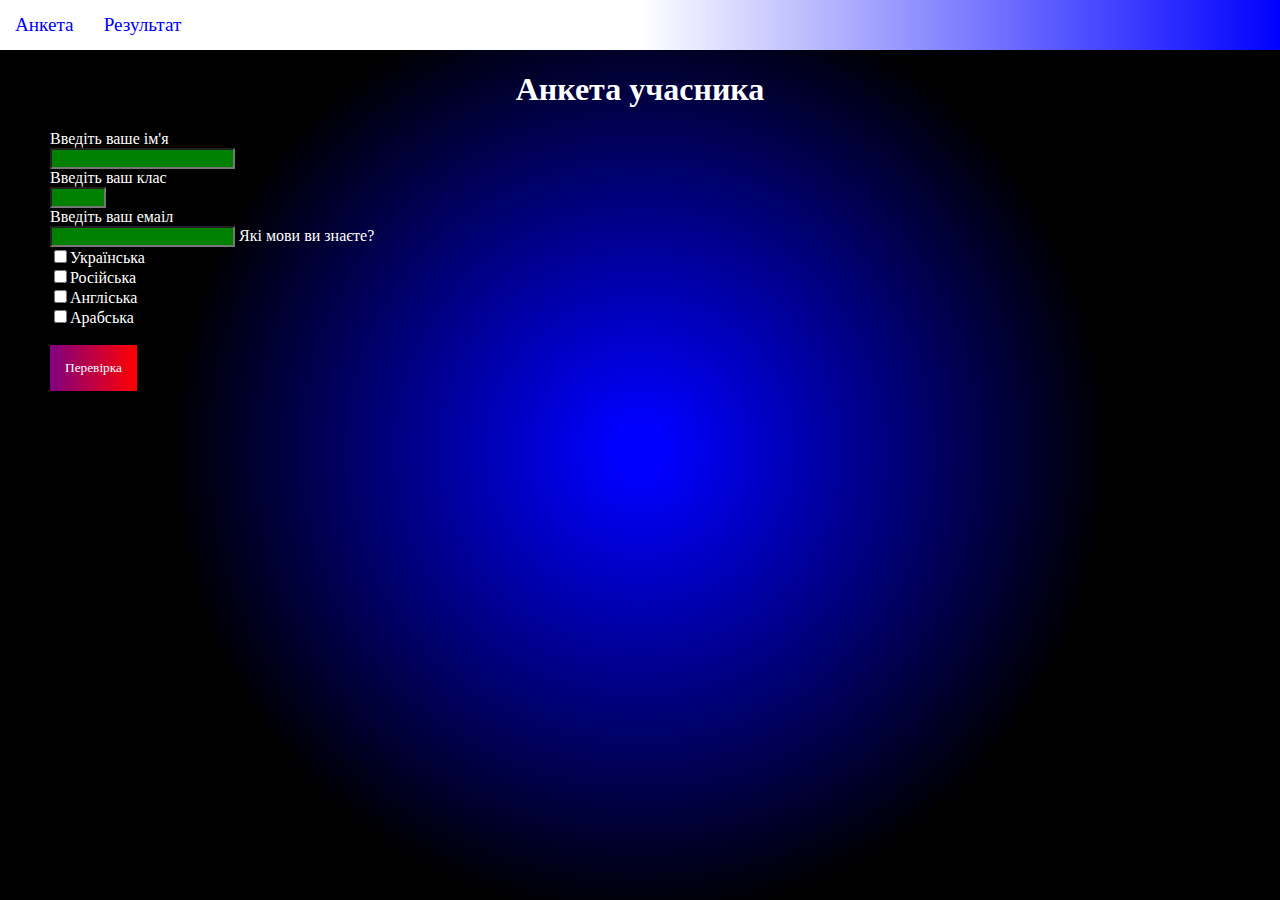
<file: t18/index.html>
<html>
<head>
<link rel="stylesheet" type="text/css" href="style.css">
</head>
<body>
<div class="menu">
<a href="">Анкета</a> <a href="">Результат</a>
</div>
<h1 align="center">Анкета учасника</h1>
<form>
	<label>Введіть ваше ім'я</label><br>
	<input type="text" class="a1"><br>
	<label>Введіть ваш клас</label><br>
	<input type="number" min="1" max="12" class="a1"><br>
	<label>Введіть ваш емаіл</label><br>
	<input type="email"class="a1">
	
	<label>Які мови ви знаєте?</label><br>
	<input type="checkbox" name="al">Українська<br>
	<input type="checkbox" name="al">Російська<br>
	<input type="checkbox" name="al">Англіська<br>
	<input type="checkbox" name="al">Арабська<br>
	<br>
	<input type="submit" value="Перевірка" class="pere">
	</form>
</body>
</html>
</file>
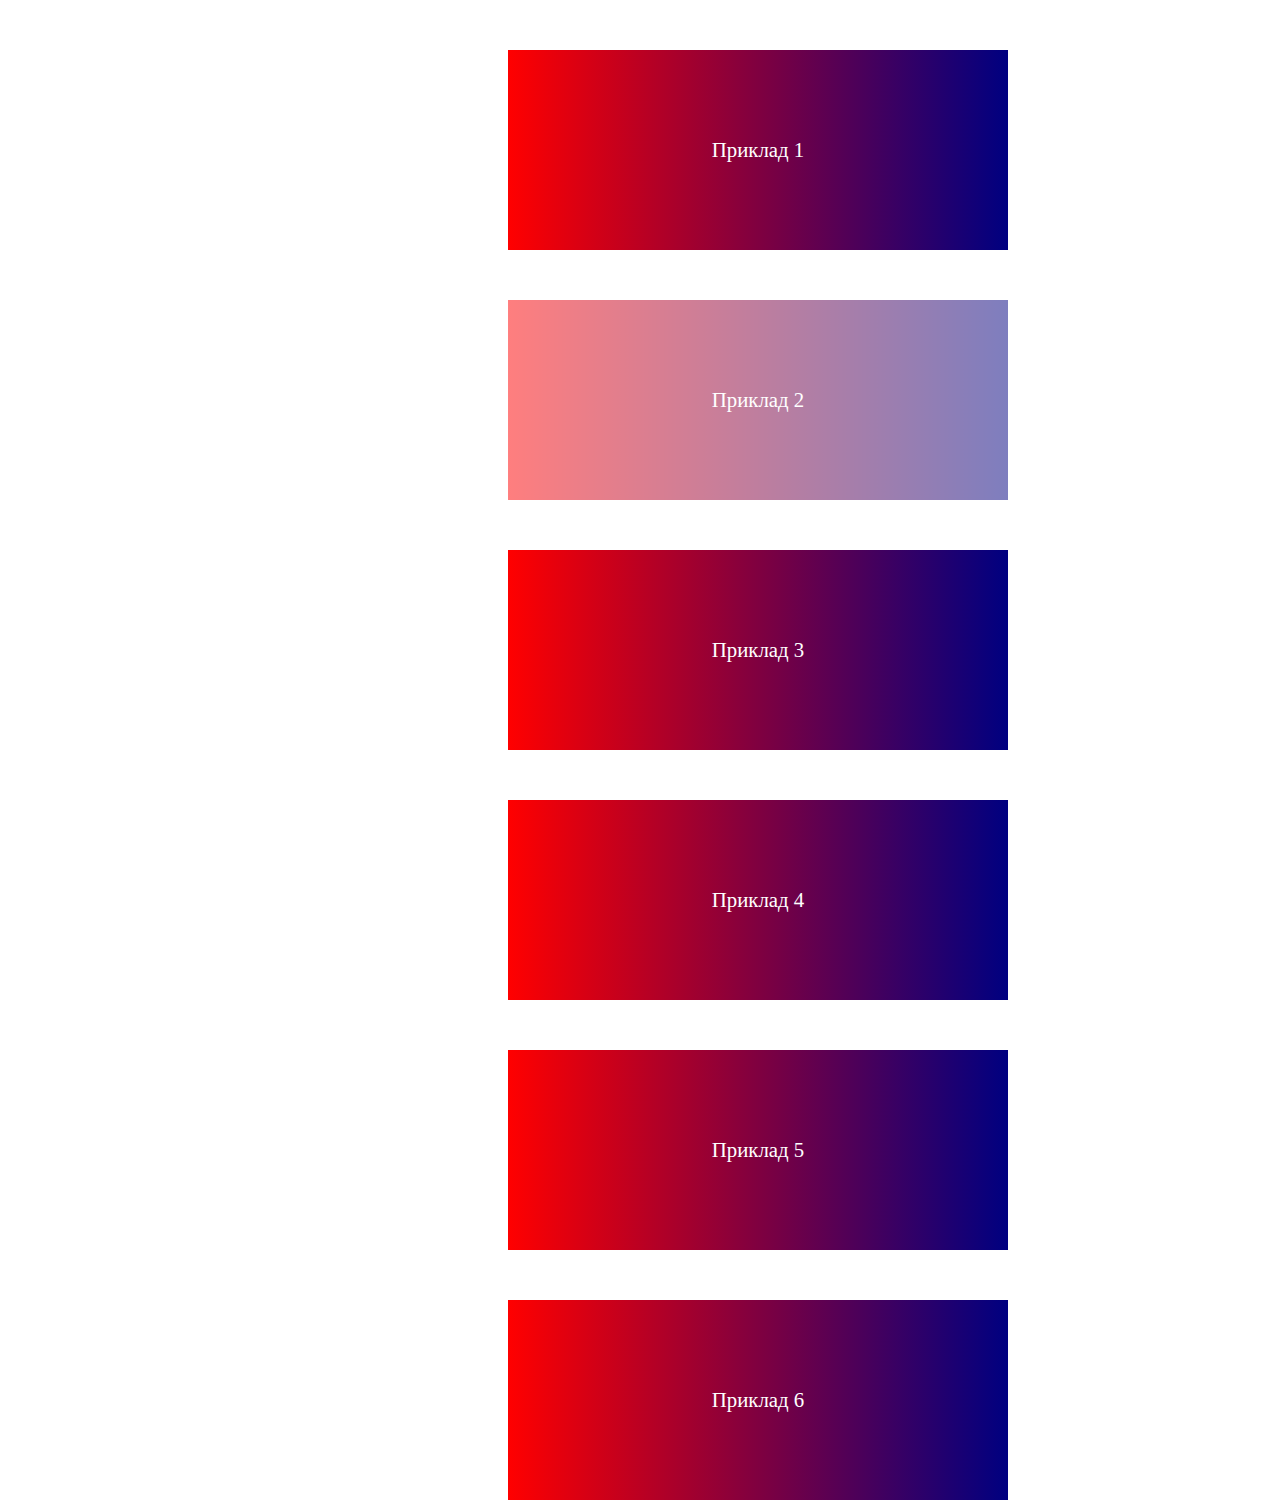
<file: t20/index.html>
<html>
<head>
<style>
.block{
	width:500px;
	height:200px;
	background:linear-gradient(to right,red,navy);
	color:white;
	font-family:cursive;
	font-size:130%;
	margin-top:50px;
	margin-left:500px;
	display:flex;
	align-items:center;
	justify-content:center;
	transition:all 1s ease;
	
}
.anim1:hover{
box-shadow:0 0 0 25px inset blue;
}
.anim2{
	opacity:50%;
}
.anim2:hover{
	opacity:100%;
}
.anim3:hover{
	transform:scale(1.2, 1.2);
}
.anim4:hover{
	border-radius:100px;
}
.anim5:hover{
	transform:rotateZ(40deg);
	margin-top:130px;
	margin-bottom:130px;
}
.pr6{
	animation-name:top33;
	animation-duration:6s;
	animation-iteration-count:10;
}
@keyframes top33{
	0%{
	transform:rotateZ(0deg) scale(1, 1);
	color:white;
	}
	50%{
	transform:rotateZ(-360deg)scale(2, 2);
	color:green;
	}
	100%{
	transform:rotateZ(360deg)scale(1, 1);
	color:red;
	}
}
</style>
</head>
<body>
<div class="anim1 block">Приклад 1</div>
<div class="anim2 block">Приклад 2</div>
<div class="anim3 block">Приклад 3</div>
<div class="anim4 block">Приклад 4</div>
<div class="anim5 block">Приклад 5</div>
<div class="anim6 block"><div class="pr6">Приклад 6</div></div>
</body>
</html>
</file>
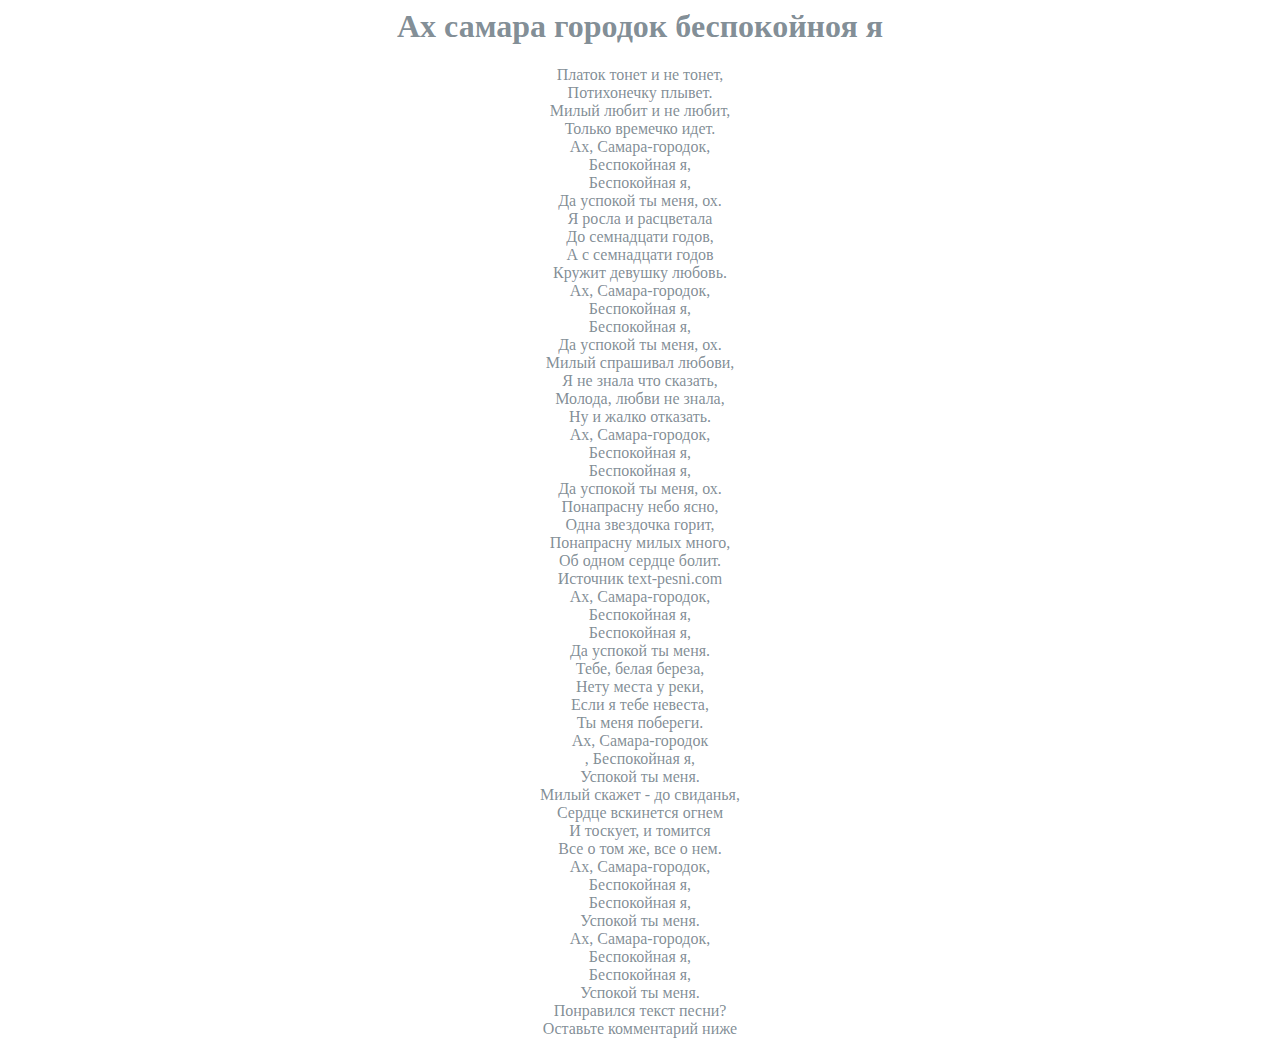
<file: SR/SR.html>
<html>
<head>
<style>
	p{
	color:rgba(127, 140, 148, 0.99);
	}
	h1{
	color:rgba(127, 140, 148, 0.99);
	}
</style>
</head>
<body>
	<h1 align="center">Ах самара городок беспокойноя я</h1>
<p align="center">Платок тонет и не тонет,<br>
Потихонечку плывет.<br>
Милый любит и не любит,<br>
Только времечко идет.<br>


Ах, Самара-городок,<br>
Беспокойная я,<br>
Беспокойная я,<br>
Да успокой ты меня, ох.<br>

Я росла и расцветала<br>
До семнадцати годов,<br>
А с семнадцати годов<br>
Кружит девушку любовь.<br>

Ах, Самара-городок,<br>
Беспокойная я,<br>
Беспокойная я,<br>
Да успокой ты меня, ох.<br>

Милый спрашивал любови,<br>
Я не знала что сказать,<br>
Молода, любви не знала,<br>
Ну и жалко отказать.<br>

Ах, Самара-городок,<br>
Беспокойная я,<br>
Беспокойная я,<br>
Да успокой ты меня, ох.<br>

Понапрасну небо ясно,<br>
Одна звездочка горит,<br>
Понапрасну милых много,<br>
 
Об одном сердце болит.<br>
Источник text-pesni.com<br>

Ах, Самара-городок,<br>
Беспокойная я,<br>
Беспокойная я,<br>
Да успокой ты меня.<br>

Тебе, белая береза,<br>
Нету места у реки,<br>
Если я тебе невеста,<br>
Ты меня побереги.<br>

Ах, Самара-городок<br>,
Беспокойная я,<br>
Успокой ты меня.<br>

Милый скажет - до свиданья,<br>
Сердце вскинется огнем<br>
И тоскует, и томится<br>
Все о том же, все о нем.<br>

Ах, Самара-городок,<br>
Беспокойная я,<br>
Беспокойная я,<br>
Успокой ты меня.<br>

Ах, Самара-городок,<br>
Беспокойная я,<br>
Беспокойная я,<br>
Успокой ты меня.<br>

Понравился текст песни?<br>
Оставьте комментарий ниже<br>



</body>
</html>
</file>
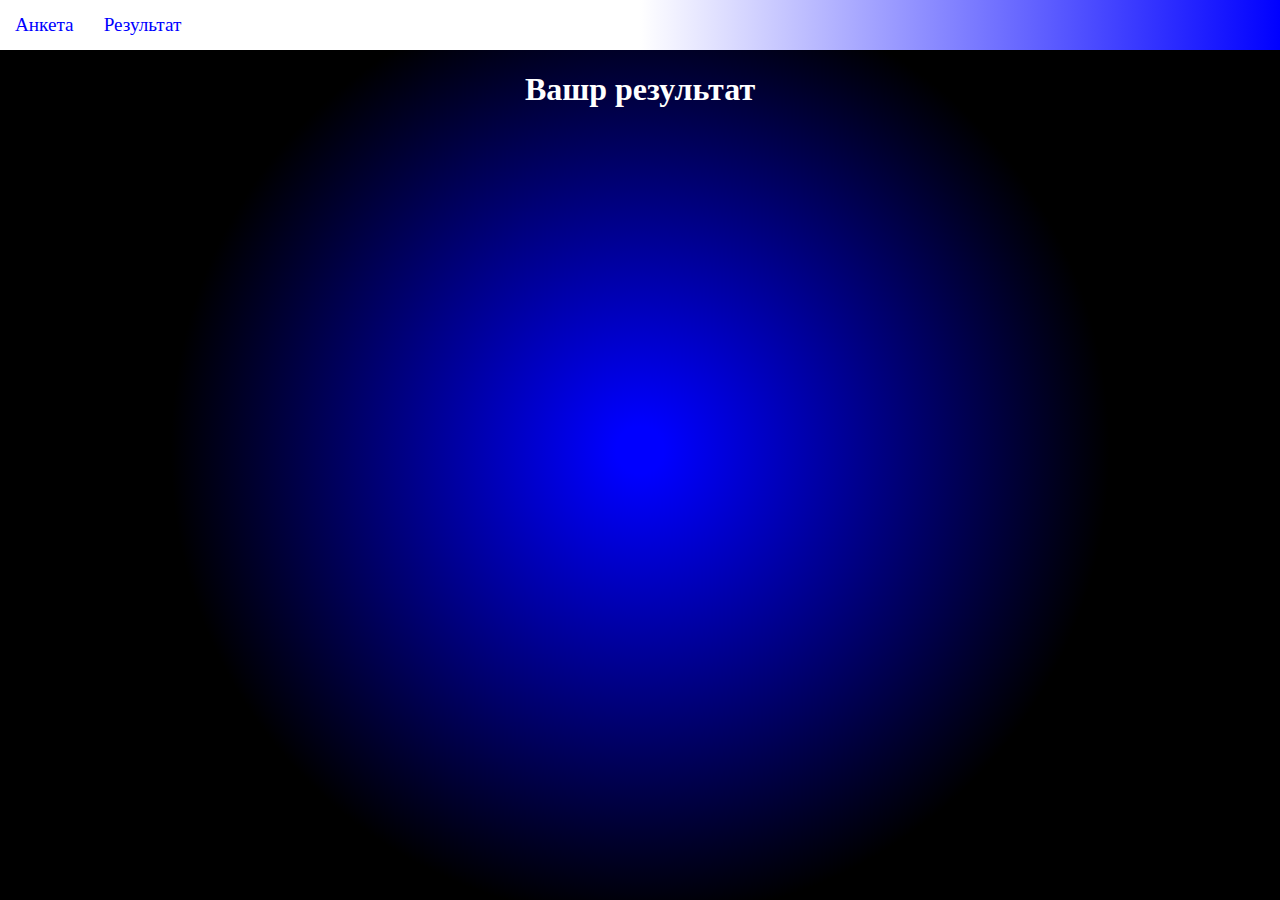
<file: t18/2ix.html>
<html>
<head>
<style>
	.menu{
		width:100%;
		height:50px;
		background:linear-gradient(to right,white,white,blue);
		display:flex;
		align-items:center;
	}
		
	body{
		background:radial-gradient(circle,blue 3%,black 60%);
		color:white;
		margin:0px;
		padding:0px;
	}
	a{
		text-decoration:none;
		color:blue;
		font-family:cursive;
		font-size:120%;
		padding:5px;
		margin:10px;
	}
	a:hover{
		color:red;
		border:1px solid green;
		border-radius:10px;
	}
	.pere{
		padding:15px;
		background:linear-gradient(to right,purple,red);
		color:white;
		font-family:cursive;
		border:0px;
	}
	.pere:hover{
		background:linear-gradient(to left,purple,red);
	}
	form{
		margin-left:50px;
	}
	.a1:invalid{
		background:red;
	}
	.a1:valid{
		background:green;
	.a1:focus{
		box-shadow:0px 0px 20px yellow;
	}
</style>
</head>
<body>
<div class="menu">
<a href="">Анкета</a> <a href="">Результат</a>
</div>
<h1 align="center">Вашр результат</h1>
<form>

	</form>
</body>
</html>
</file>
<file: t18/style.css>
.menu{
		width:100%;
		height:50px;
		background:linear-gradient(to right,white,white,blue);
		display:flex;
		align-items:center;
	}
		
	body{
		background:radial-gradient(circle,blue 3%,black 60%);
		color:white;
		margin:0px;
		padding:0px;
	}
	a{
		text-decoration:none;
		color:blue;
		font-family:cursive;
		font-size:120%;
		padding:5px;
		margin:10px;
	}
	a:hover{
		color:red;
		border:1px solid green;
		border-radius:10px;
	}
	.pere{
		padding:15px;
		background:linear-gradient(to right,purple,red);
		color:white;
		font-family:cursive;
		border:0px;
	}
	.pere:hover{
		background:linear-gradient(to left,purple,red);
	}
	form{
		margin-left:50px;
	}
	.a1:invalid{
		background:red;
	}
	.a1:valid{
		background:green;
	}
	.a1:focus{
		box-shadow:0px 0px 20px yellow;
	}
</file>
